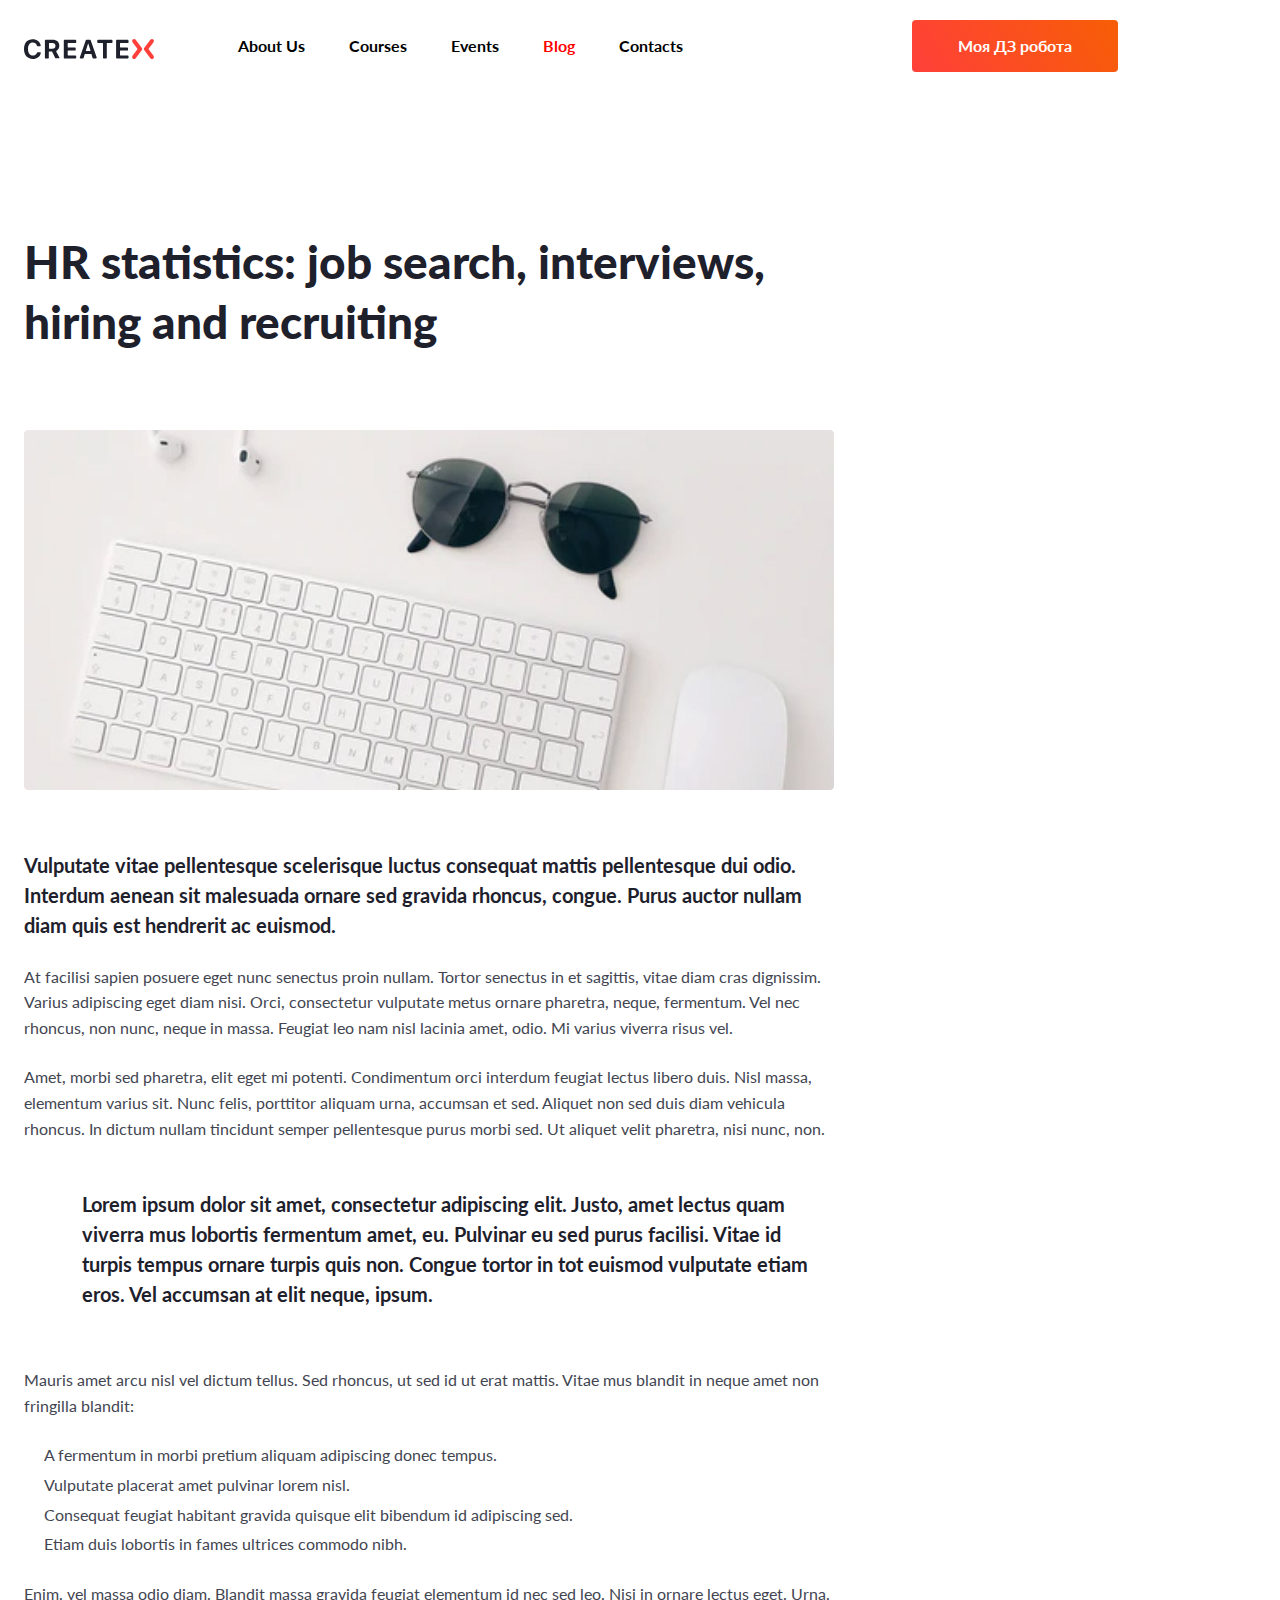
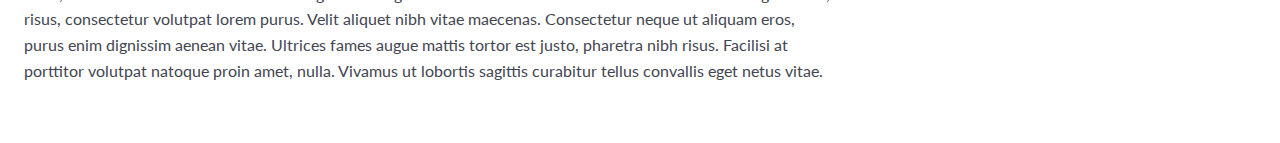
<file: index.html>
<!DOCTYPE html>
<html lang="en">

<head>
	<meta charset="UTF-8">
	<meta http-equiv="X-UA-Compatible" content="IE=edge">
	<meta name="viewport" content="width=device-width, initial-scale=1.0">
	<link rel="stylesheet" href="css/style.css">
	<title>Lesson_6</title>
</head>

<body>
	<header class="header">
		<div class="header-body _container">
			<div class="header-menu">
				<div class="header-logo">
					<img src="img/logo.svg" alt="" class="image">
				</div>
				<ul class="header-menu-ul">
					<li class="header-about"> <a href="#">About Us</a></li>
					<li class="header-courses"> <a href="#">Courses</a></li>
					<li class="header-events"><a href="#">Events</a></li>
					<li class="header-blog"><a href="#">Blog</a></li>
					<li class="header-contacts"><a href="#">Contacts</a> </li>
				</ul>

				<a target="_blank" href="index-2.html" class="header-link">Моя ДЗ робота</a>

			</div>
		</div>
	</header>
	<main class="main">
		<div class="main-body _container">
			<div class="main-body-title">
				<h1 class="body-title1">
					HR statistics: job search, interviews, hiring and recruiting
				</h1>
			</div>
			<div class="main-body-content">
				<div class="main-body-content-image">
					<img src="img/image.jpg" alt="">
				</div>
				<div class="main-body-content-paragraf">
					<p class="main-body-content-paragraf-bold">
						Vulputate vitae pellentesque scelerisque luctus consequat mattis pellentesque dui odio. Interdum
						aenean sit malesuada ornare sed gravida rhoncus, congue. Purus auctor nullam diam quis est hendrerit
						ac euismod.
					</p>
					<p class="main-body-content-paragraf-p">At facilisi sapien posuere eget nunc senectus proin nullam.
						Tortor senectus in et sagittis, vitae diam cras dignissim. Varius adipiscing eget diam nisi. Orci,
						consectetur vulputate metus ornare pharetra, neque, fermentum. Vel nec rhoncus, non nunc, neque in
						massa. Feugiat leo nam nisl lacinia amet, odio. Mi varius viverra risus vel.
					</p>
					<p class="main-body-content-paragraf-p2">Amet, morbi sed pharetra, elit eget mi potenti. Condimentum orci
						interdum feugiat lectus libero duis. Nisl massa, elementum varius sit. Nunc felis, porttitor aliquam
						urna, accumsan et sed. Aliquet non sed duis diam vehicula rhoncus. In dictum nullam tincidunt semper
						pellentesque purus morbi sed. Ut aliquet velit pharetra, nisi nunc, non.</p>
					<p class="main-body-content-paragraf-p-bold">
						Lorem ipsum dolor sit amet, consectetur adipiscing elit. Justo, amet lectus quam viverra mus lobortis
						fermentum amet, eu. Pulvinar eu sed purus facilisi. Vitae id turpis tempus ornare turpis quis non.
						Congue tortor in tot euismod vulputate etiam eros. Vel accumsan at elit neque, ipsum.
					</p>
					<h6>Mauris amet arcu nisl vel dictum tellus. Sed rhoncus, ut sed id ut erat mattis. Vitae mus blandit in
						neque amet non fringilla blandit:</h6>
					<ul class="main-body-content-paragraf-list">
						<li>A fermentum in morbi pretium aliquam adipiscing donec tempus.</li>
						<li>Vulputate placerat amet pulvinar lorem nisl.</li>
						<li>Consequat feugiat habitant gravida quisque elit bibendum id adipiscing sed.</li>
						<li>Etiam duis lobortis in fames ultrices commodo nibh.</li>
					</ul>
					<p class="main-body-content-paragraf-p-last">Enim, vel massa odio diam. Blandit massa gravida feugiat
						elementum id nec sed leo. Nisi in ornare lectus eget. Urna, risus, consectetur volutpat lorem purus.
						Velit aliquet nibh vitae maecenas. Consectetur neque ut aliquam eros, purus enim dignissim aenean
						vitae. Ultrices fames augue mattis tortor est justo, pharetra nibh risus. Facilisi at porttitor
						volutpat natoque proin amet, nulla. Vivamus ut lobortis sagittis curabitur tellus convallis eget netus
						vitae.</p>
				</div>
			</div>
		</div>
	</main>
	<footer class="footer"></footer>

</body>

</html>
</file>
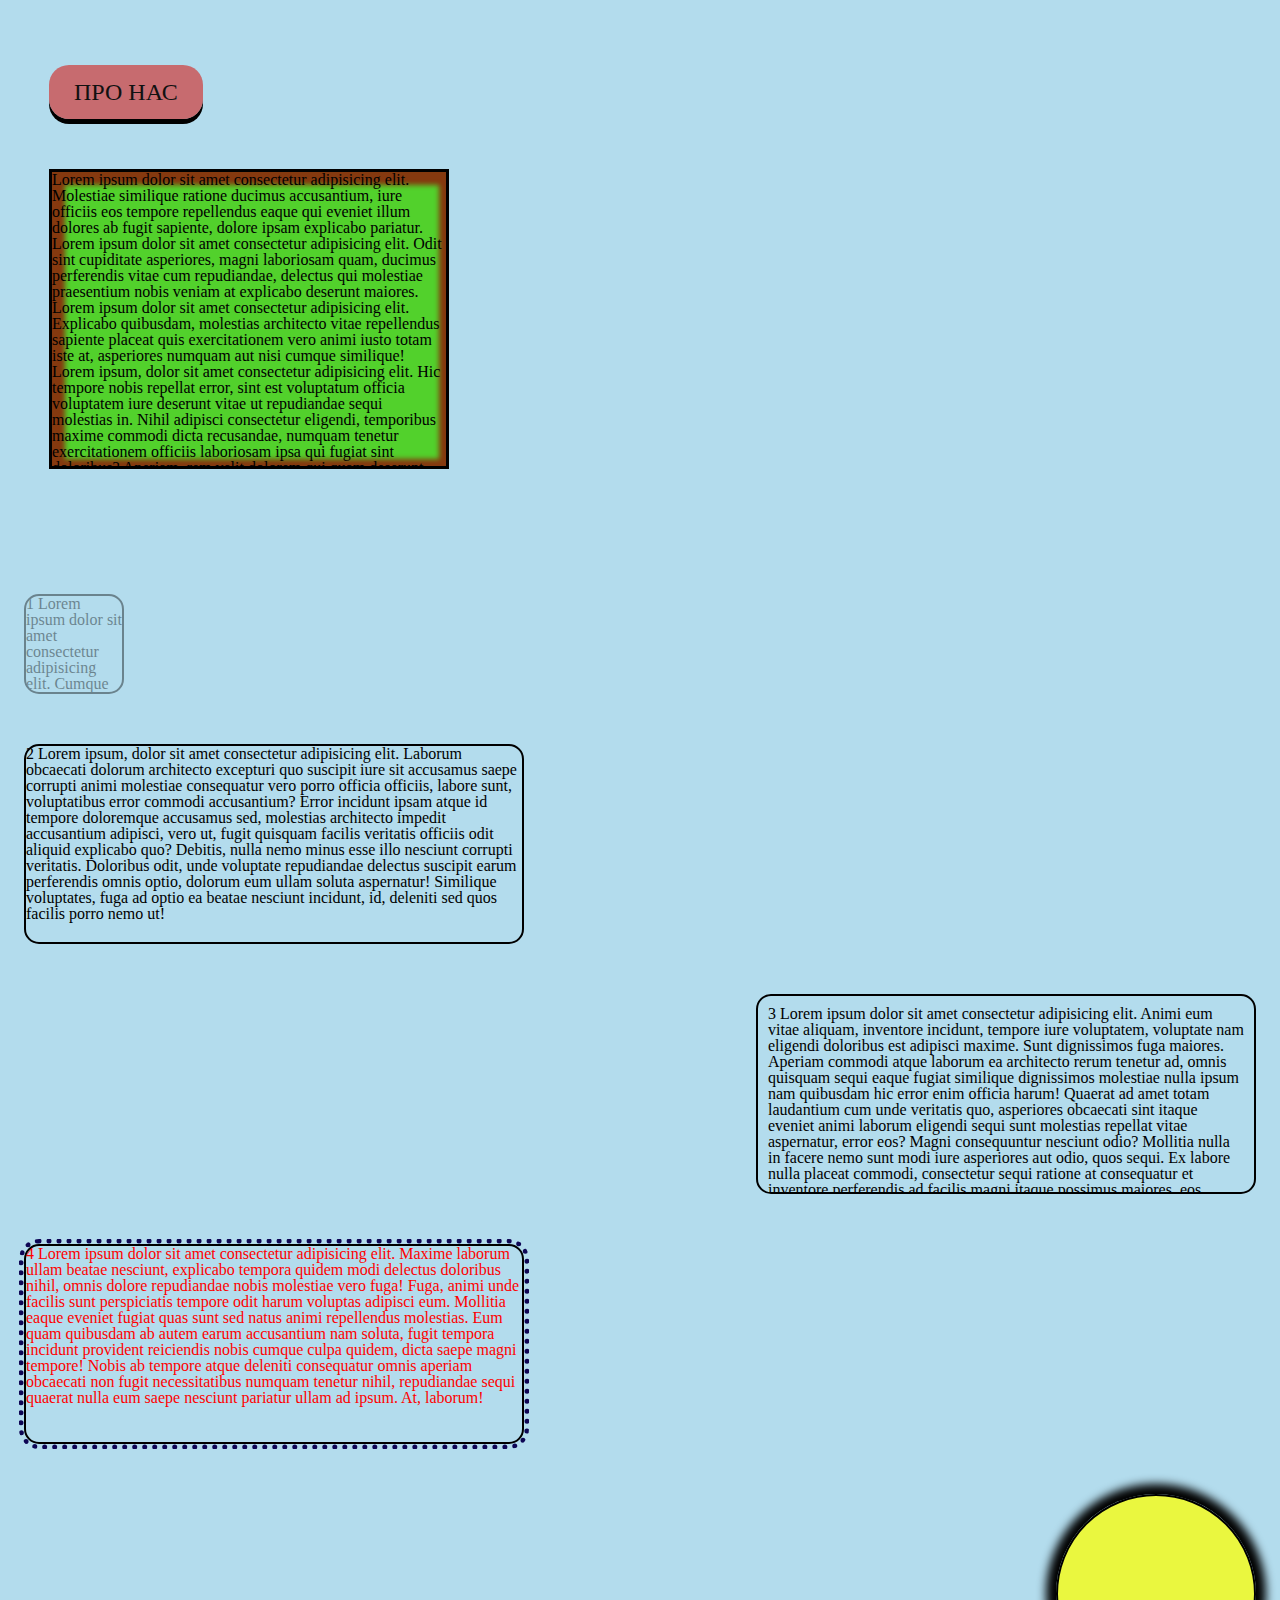
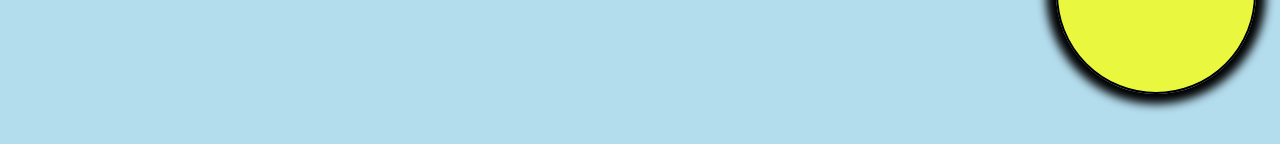
<file: index-2.html>
<!DOCTYPE html>
<html lang="en">

<head>
	<meta charset="UTF-8">
	<meta http-equiv="X-UA-Compatible" content="IE=edge">
	<meta name="viewport" content="width=device-width, initial-scale=1.0">
	<link rel="stylesheet" href="css/style_2.css">
	<title>Lesson_6_DZ</title>
</head>

<body>
	<header class="header">
		<div class="menu">
			<div class="menu-body  _container">
				<div class="menu-items">

					<div class="menu-button1">Про нас</div>
					<div class="menu-button2">Lorem ipsum dolor sit amet consectetur adipisicing elit. Molestiae similique
						ratione ducimus accusantium, iure officiis eos tempore repellendus eaque qui eveniet illum dolores ab
						fugit sapiente, dolore ipsam explicabo pariatur. Lorem ipsum dolor sit amet consectetur adipisicing
						elit. Odit sint cupiditate asperiores, magni laboriosam quam, ducimus perferendis vitae cum
						repudiandae, delectus qui molestiae praesentium nobis veniam at explicabo deserunt maiores. Lorem
						ipsum dolor sit amet consectetur adipisicing elit. Explicabo quibusdam, molestias architecto vitae
						repellendus sapiente placeat quis exercitationem vero animi iusto totam iste at, asperiores numquam
						aut nisi cumque similique! Lorem ipsum, dolor sit amet consectetur adipisicing elit. Hic tempore nobis
						repellat error, sint est voluptatum officia voluptatem iure deserunt vitae ut repudiandae sequi
						molestias in. Nihil adipisci consectetur eligendi, temporibus maxime commodi dicta recusandae, numquam
						tenetur exercitationem officiis laboriosam ipsa qui fugiat sint doloribus? Aperiam, rem velit dolorem
						qui quam deserunt, labore possimus dicta quo totam adipisci ad. Ea id blanditiis voluptate quis est
						incidunt, perferendis nostrum magni ducimus cumque explicabo ut, quam dolores laborum laudantium
						reprehenderit voluptatibus, impedit a earum dignissimos laboriosam voluptatem atque. Inventore tenetur
						porro consectetur, consequuntur voluptatum aliquid sapiente. Corrupti amet distinctio provident porro
						Lorem ipsum, dolor sit amet consectetur adipisicing elit. Repellendus excepturi ipsum necessitatibus
						molestiae voluptas officiis, perferendis eius, eos, vitae debitis cum. Non, provident officia est
						corporis fuga quidem corrupti consectetur, nostrum veniam placeat doloremque harum vero reiciendis
						veritatis nihil modi magni! Voluptas nobis enim tempore quae nostrum iste unde sed hic? Modi
						distinctio deserunt eum ad perspiciatis, eaque similique fugiat harum, minus doloribus, aliquam fugit
						dolor maxime. Facere nulla ratione delectus excepturi quia earum tempora omnis molestias eaque sint,
						facilis totam vitae eos libero aliquid ipsam consequuntur iste distinctio et provident adipisci. Atque
						vitae ipsam placeat, nulla natus eligendi vero.
						perferendis.</div>

				</div>
				<div class="menu-block">
					<div class="block-1">1 Lorem ipsum dolor sit amet consectetur adipisicing elit. Cumque impedit similique
						dolores ut numquam ratione error odio neque, amet excepturi officiis, in, rem eius iusto fuga! Ipsum
						quis odio quae.</div>
					<div class="block-2">2 Lorem ipsum, dolor sit amet consectetur adipisicing elit. Laborum obcaecati
						dolorum architecto excepturi quo suscipit iure sit accusamus saepe corrupti animi molestiae
						consequatur vero porro officia officiis, labore sunt, voluptatibus error commodi accusantium? Error
						incidunt ipsam atque id tempore doloremque accusamus sed, molestias architecto impedit accusantium
						adipisci, vero ut, fugit quisquam facilis veritatis officiis odit aliquid explicabo quo? Debitis,
						nulla nemo minus esse illo nesciunt corrupti veritatis. Doloribus odit, unde voluptate repudiandae
						delectus suscipit earum perferendis omnis optio, dolorum eum ullam soluta aspernatur! Similique
						voluptates, fuga ad optio ea beatae nesciunt incidunt, id, deleniti sed quos facilis porro nemo ut!
					</div>
					<div class="block-3">3 Lorem ipsum dolor sit amet consectetur adipisicing elit. Animi eum vitae aliquam,
						inventore incidunt, tempore iure voluptatem, voluptate nam eligendi doloribus est adipisci maxime.
						Sunt dignissimos fuga maiores. Aperiam commodi atque laborum ea architecto rerum tenetur ad, omnis
						quisquam sequi eaque fugiat similique dignissimos molestiae nulla ipsum nam quibusdam hic error enim
						officia harum! Quaerat ad amet totam laudantium cum unde veritatis quo, asperiores obcaecati sint
						itaque eveniet animi laborum eligendi sequi sunt molestias repellat vitae aspernatur, error eos? Magni
						consequuntur nesciunt odio? Mollitia nulla in facere nemo sunt modi iure asperiores aut odio, quos
						sequi. Ex labore nulla placeat commodi, consectetur sequi ratione at consequatur et inventore
						perferendis ad facilis magni itaque possimus maiores, eos magnam incidunt, animi officia! Voluptatum
						ea rerum ullam, omnis nobis inventore eos vel ab voluptas provident dolore nihil aspernatur ut. Totam
						expedita, officiis dolorem quisquam aliquid minima adipisci ratione cupiditate numquam quo laudantium
						non architecto excepturi in nobis eligendi! Accusamus voluptates corrupti odit dolore ipsam dolores
						reprehenderit pariatur repellat obcaecati dolor architecto hic omnis dolorum aliquid at, quisquam
						magnam earum itaque rerum consequuntur maxime? Sunt quasi possimus quod ipsa maiores ut ipsum. Cum
						similique minima voluptates! Obcaecati asperiores quas veniam placeat corporis, explicabo voluptate.
					</div>
					<div class="block-4">4 Lorem ipsum dolor sit amet consectetur adipisicing elit. Maxime laborum ullam
						beatae nesciunt, explicabo tempora quidem modi delectus doloribus nihil, omnis dolore repudiandae
						nobis molestiae vero fuga! Fuga, animi unde facilis sunt perspiciatis tempore odit harum voluptas
						adipisci eum. Mollitia eaque eveniet fugiat quas sunt sed natus animi repellendus molestias. Eum quam
						quibusdam ab autem earum accusantium nam soluta, fugit tempora incidunt provident reiciendis nobis
						cumque culpa quidem, dicta saepe magni tempore! Nobis ab tempore atque deleniti consequatur omnis
						aperiam obcaecati non fugit necessitatibus numquam tenetur nihil, repudiandae sequi quaerat nulla eum
						saepe nesciunt pariatur ullam ad ipsum. At, laborum!</div>
					<div class="block-5">5</div>
				</div>
			</div>
		</div>
	</header>

	<main class="main"></main>

	<footer class="footer"></footer>
</body>

</html>
</file>
<file: css/style.css>
@import "reset.css";
@import url("https://fonts.googleapis.com/css?family=Lato:regular,700,900,&display=swap");




body{
	font-family: Lato;
}

.header {
}
.header-body {
}
._container {
	max-width: 1232px;
	margin: 0 auto;
}
.header-menu {
	margin: 20px 0px 118px 0px;

}
.header-logo {
display: inline-block;
padding: 16px 0px;
margin-right: 80px;
}
.image {
	display: inline-block;
}
.header-menu-ul{
	display: inline-block;
	font-family: 'Lato';
	font-style: normal;
	font-weight: 700;
	font-size: 16px;
	line-height: 1.6;
}

.header-about {
	display: inline-block;
	padding: 13px 0px;
	margin: 0px 40px 0px 0px;
	text-transform: capitalize;
}
.header-courses {
	display: inline-block;
	padding: 13px 0px;
	margin-right: 40px;
	text-transform: capitalize;
}
.header-events {
	display: inline-block;
	padding: 13px 0px;
	margin-right: 40px;
	text-transform: capitalize;
}
.header-blog {
	display: inline-block;
	padding: 13px 0px;
	margin-right: 40px;
	color: red;
	text-transform: capitalize;
}
.header-contacts {
	display: inline-block;
	padding: 13px 0px;
	margin-right: 225px;
	text-transform: capitalize;
}
/* .header-button {
	display: inline-block;
	width: 206px;
	background: linear-gradient(55.95deg, #FF3F3A 0%, #F75E05 100%);
	border-radius: 4px;
	text-align: center; 
} */

.header-link {
	display: inline-block;
	width: 206px;
	background: linear-gradient(55.95deg, #FF3F3A 0%, #F75E05 100%);
	border-radius: 4px;
	text-align: center;
	font-weight: 700;
	font-size: 16px;
	line-height: 3.25;
	color: #FFFFFF;
	
	
}
/* ------------------------------------------------------------------------- */

.main {
}
.main-body {
}

.main-body-title {
	max-width: 810px;
	margin: 0px 0px 40px 0px;
}
.body-title1 {
font-style: normal;
font-weight: 900;
font-size: 46px;
line-height: 1.3;
color: #1E212C;
padding: 38px 0px;
}
.main-body-content {
}
.main-body-content-image {
	width: 810px;
	margin: 0px 0px 60px 0px;
}
.main-body-content-image img{
	max-width: 100%;
}
/* ------------------------------------------------------------------------ */
.main-body-content-paragraf {
	max-width: 810px;

}
.main-body-content-paragraf-bold {
	font-style: normal;
font-weight: 700;
font-size: 20px;
line-height: 1.5;
color: #1E212C;
min-height: 90px;
margin: 0px 0px 24px 0px;
}

.main-body-content-paragraf-p {
	font-style: normal;
font-weight: 400;
font-size: 16px;
line-height: 1.6;
color: #424551;
margin-bottom: 24px;
}
.main-body-content-paragraf-p2{
	font-style: normal;
font-weight: 400;
font-size: 16px;
line-height: 1.6;
color: #424551;
margin-bottom: 48px;
}

.main-body-content-paragraf-p-bold {
	font-style: normal;
font-weight: 700;
font-size: 20px;
line-height: 1.5;
color: #1E212C;
padding: 0px 0px 0px 58px;
margin: 0px 0px 58px 0px;
}

h6{
	font-style: normal;
	font-weight: 400;
	font-size: 16px;
	line-height: 1.6;
	color: #424551;
	margin: 0px 0px 24px 0px;
}
.main-body-content-paragraf-list {
	margin: 0px 0px 24px 0px;
}

.main-body-content-paragraf-list li{
	font-style: normal;
font-weight: 400;
font-size: 16px;
line-height: 1.6;
color: #424551;
margin: 0px 0px 4px 20px;
}


.main-body-content-paragraf-p-last {
	font-style: normal;
font-weight: 400;
font-size: 16px;
line-height: 1.6;
color: #424551;
margin-bottom: 60px;
}
/* ----------------------------------------------------------------------------- */
.footer {
}
</file>
<file: css/style_2.css>
@import "reset.css";
@import url("https://fonts.googleapis.com/css?family=Roboto:regular,700,900,&display=swap");

body{
	background: rgb(179,220,237); 
}

.header {
}
._container {
	max-width: 1232px;
	margin: 0 auto;
}

.menu {
}

.menu-items {
	margin: 40px 0px 0px 0px;
	padding: 25px;

}

.menu-button1 {
	display: inline-block;
	background-color: rgba(206, 65, 65, 0.733);
	padding: 15px 25px;
	color: #111111;	
	border-radius: 20px;
	box-shadow: 0 5px 0 #000;
	transition: all 0.3s ease 0s;
	font-size: 24px;
	text-transform: uppercase;
	margin: 0px 0px 50px 0px; 
}
.menu-button1:hover{
	
	box-shadow: 0 2px 0 #000;
}
.menu-button2 {

	max-height: 300px;
	max-width: 400px;
	overflow: auto;
	border: 3px solid #000;
	box-shadow: inset 3px 3px 5px 10px rgba(150, 6, 6, 0.747);
	background-color: rgb(82, 209, 44);
	margin-bottom: 100px;
}
/* --------------------------------------- */
.menu-block {
}
.block-1 {
	width: 100px;
	height: 100px;
	border: 2px solid #000;
	border-radius: 15px;
	margin: 0px 0px 50px 0px;
	opacity: 0.4;
	overflow: hidden;
}
.block-2 {
	width: 500px;
	height: 200px;
	border: 2px solid #000;
	border-radius: 15px;
	margin: 0px 0px 50px 0px;
}



.block-3 {
	width: 500px;
	height: 200px;
	padding: 10px;
	border: 2px solid #000;
	border-radius: 15px;
	margin: 0px 0px 50px auto;
	overflow: auto;
	
}
.block-4 {
	width: 500px;
	height: 200px;
	border: 2px solid #000;
	border-radius: 15px;
	margin: 0px 0px 50px 0px;
	outline: 5px dotted rgb(14, 6, 85);
	color: red;
}
.block-5 {
	width: 200px;
	height: 200px;
	border-radius: 50%;
	border: 2px solid #000;
background-color: rgba(251, 255, 11, 0.767);
box-shadow: 0 0 10px 10px #000;
	margin: 0px 0px 50px auto;
	overflow: hidden;
}
</file>
